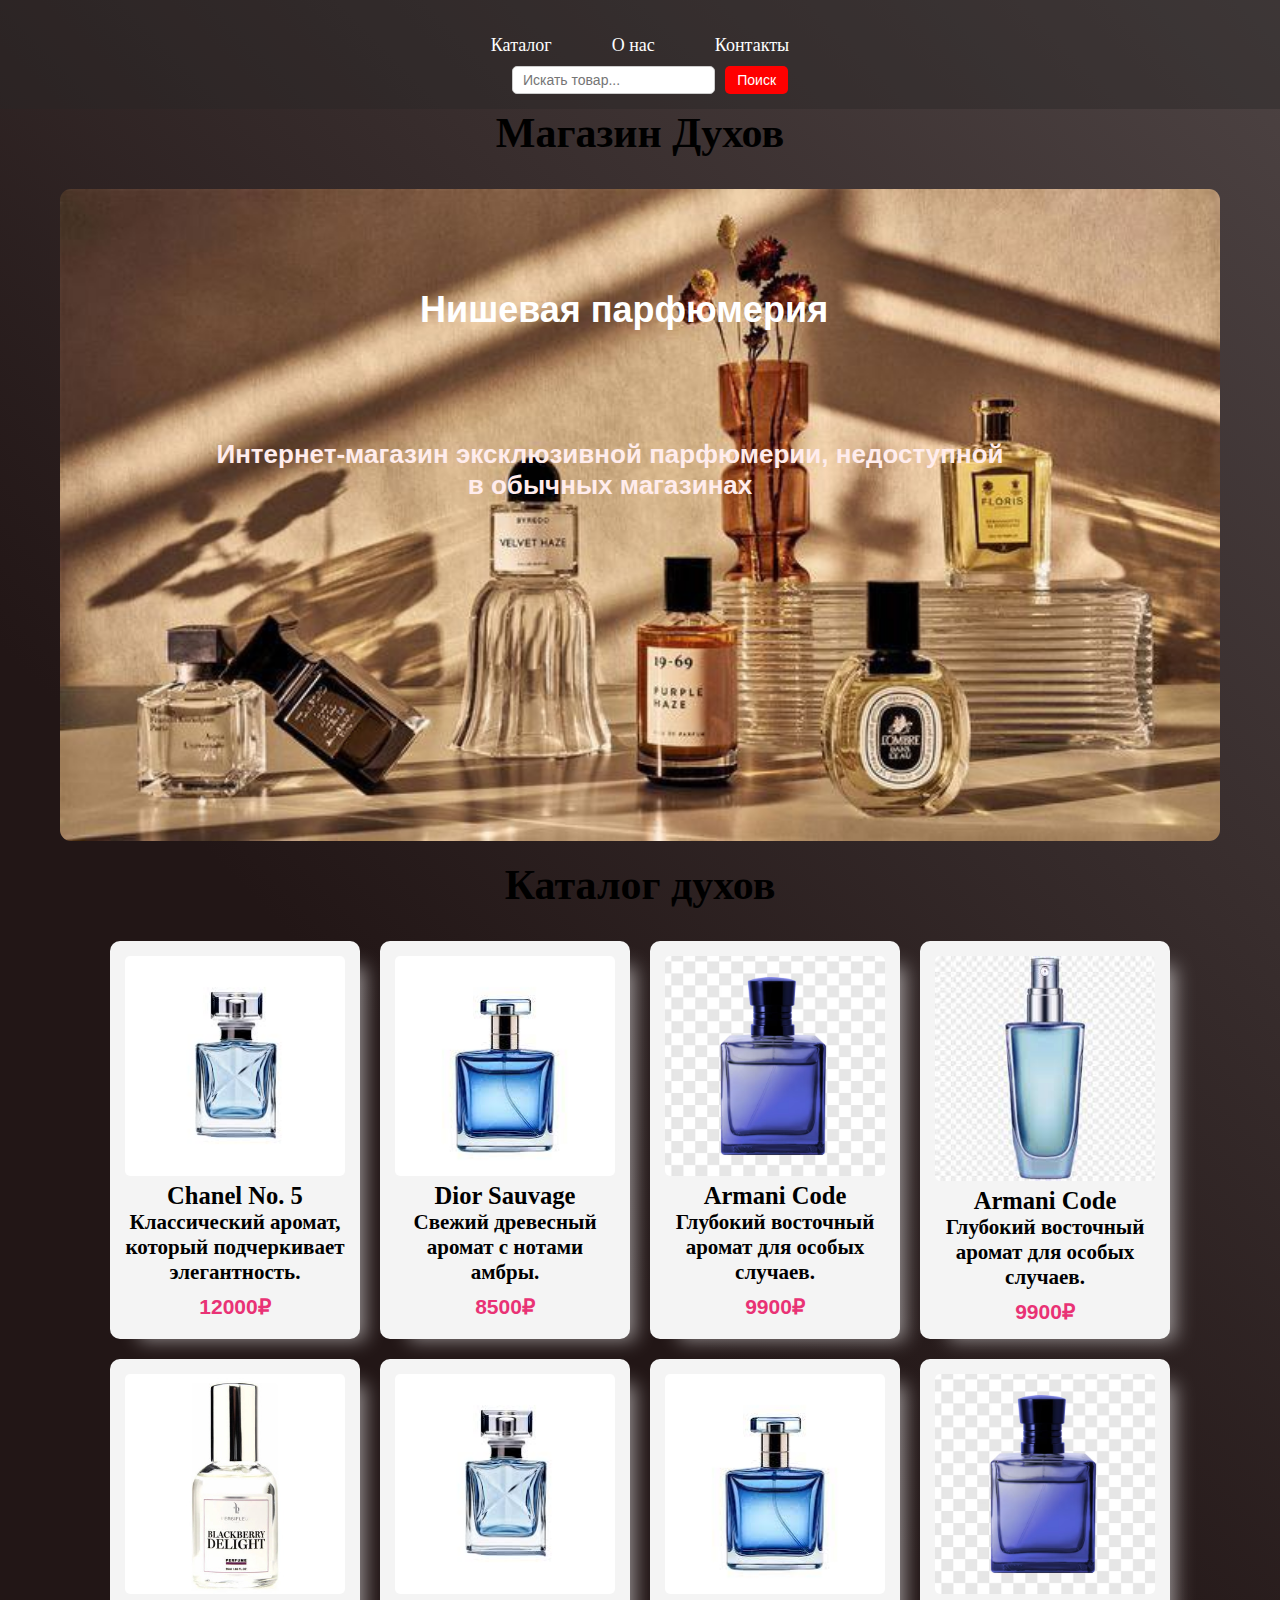
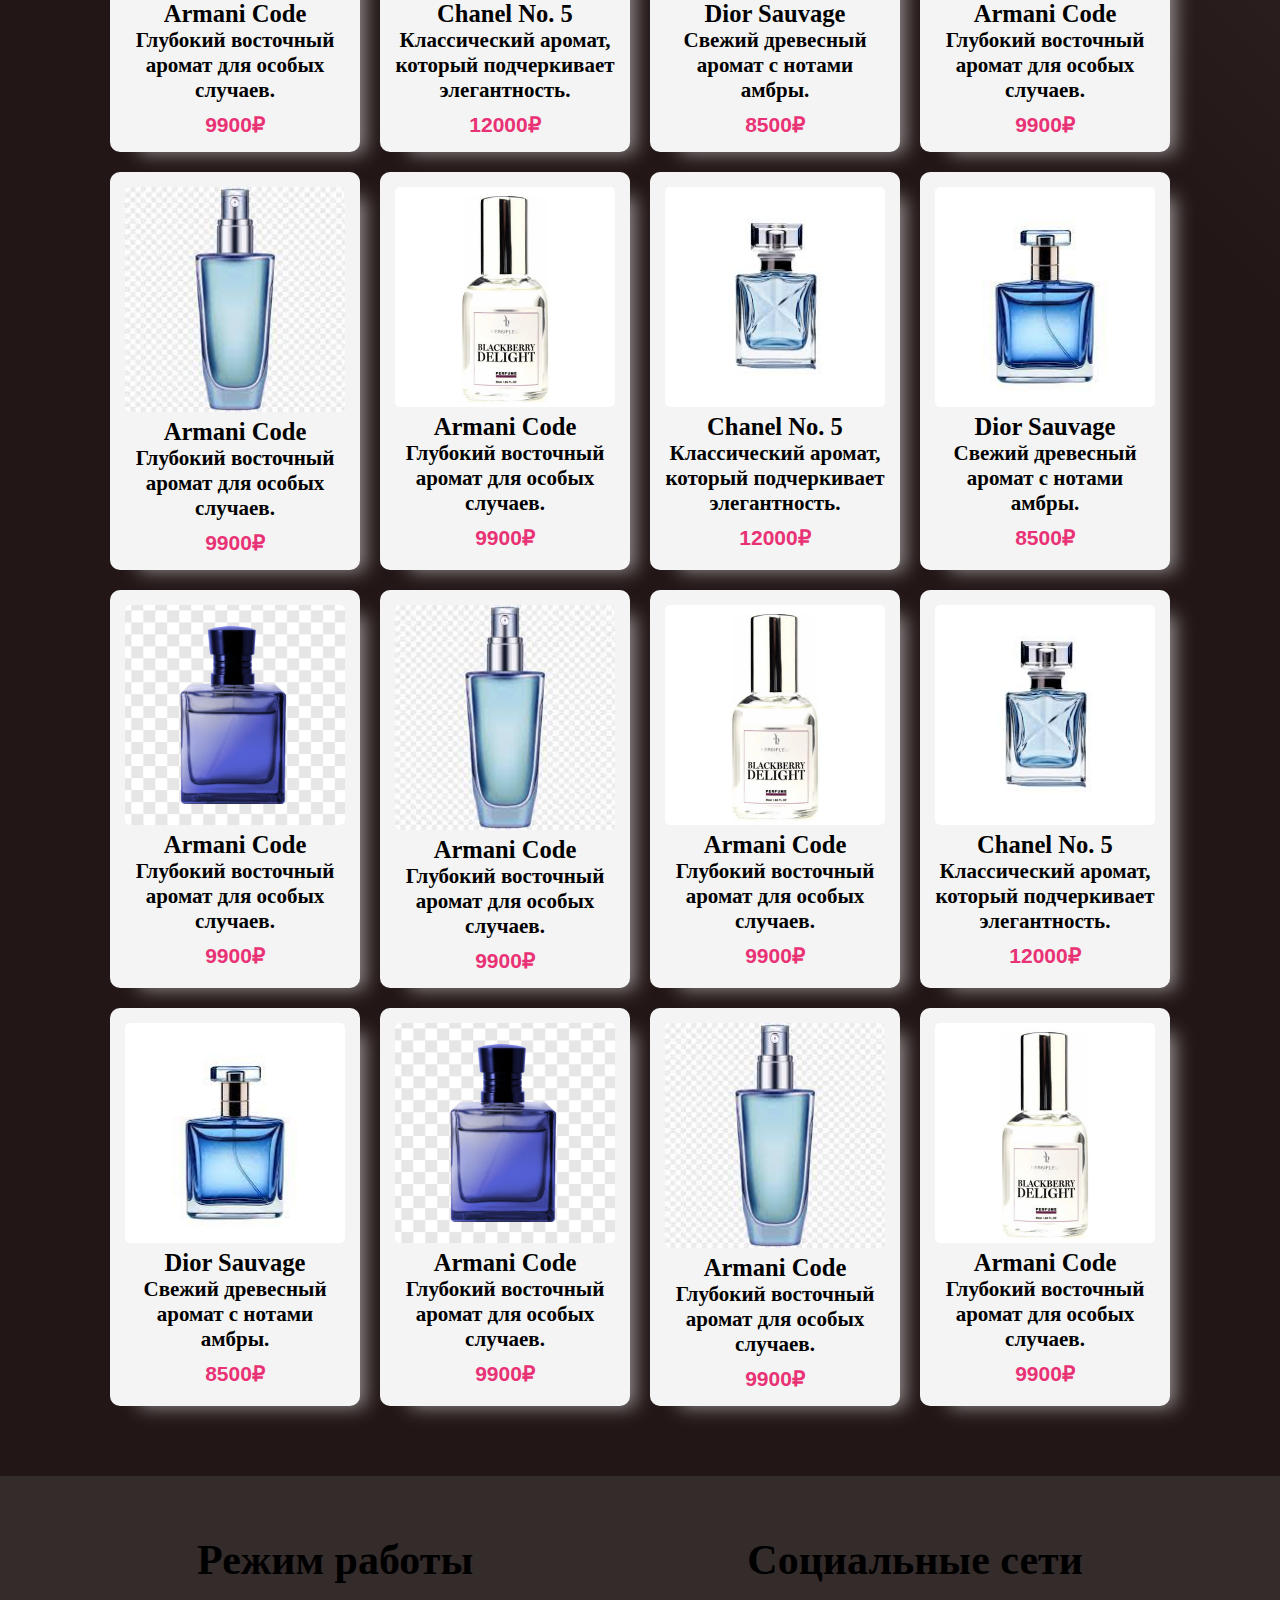
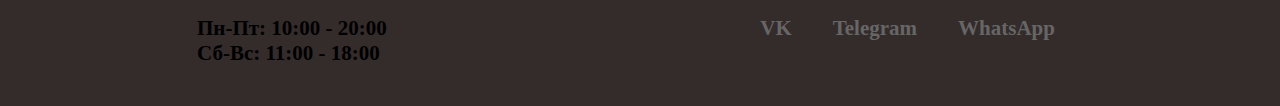
<file: index.html>
<!DOCTYPE html>
<html lang="ru">
<head>
    <meta charset="UTF-8">
    <meta name="viewport" content="width=device-width, initial-scale=1.0">
    <title>Магазин Духов</title>
    <link rel="stylesheet" href="styles.css">
</head>
<body>
    <header>
        <nav>
            <ul>
                <li>
                    <a class="al" href="index.html">Каталог</a>
                    <div class="div">
                        <a href="Женскиеароматы.html">Женские ароматы</a>
                        <a href="Мужскиеароматы.html">Мужские ароматы</a>
                        <a href="Унисексароматы.html">Унисекс ароматы</a>
                    </div>
                </li>
                <li><a href="Онас.html">О нас</a></li>
                <li><a href="Контакты.html">Контакты</a></li>
            </ul>
    
            <!-- Search form -->
            <form action="/search" method="GET" class="search-form">
                <input type="text" name="query" placeholder="Искать товар..." required>
                <button type="submit">Поиск</button>
            </form>
        </nav>
    </header>
    
    <div class="video">
        <section class="container">

            <h1>Магазин Духов</h1>
          
            
<h6>Нишевая парфюмерия</h6>
<p>Интернет-магазин эксклюзивной парфюмерии,
    недоступной в обычных магазинах</p>
       <img src="img/photo_.jpg" alt="">
            </div>
        </section>
    </div>

    <section class="catalog">
        <h1>Каталог духов</h1>
        <div id="products" class="products">
            <div class="product-card">
                <img src="img/D1jpg.jpg" alt="Парфюм 1">
                <h3>Chanel No. 5</h3>
                <p>Классический аромат, который подчеркивает элегантность.</p>
                <span class="price">12000₽</span>
            </div>
    
            <div class="product-card">
                <img src="img/D2.jpg" alt="Парфюм 2">
                <h3>Dior Sauvage</h3>
                <p>Свежий древесный аромат с нотами амбры.</p>
                <span class="price">8500₽</span>
            </div>
    
            <div class="product-card">
                <img src="img/D3.avif" alt="Парфюм 3">
                <h3>Armani Code</h3>
                <p>Глубокий восточный аромат для особых случаев.</p>
                <span class="price">9900₽</span>
            </div>
            <div class="product-card">
                <img src="img/D4.jpg" alt="Парфюм 3">
                <h3>Armani Code</h3>
                <p>Глубокий восточный аромат для особых случаев.</p>
                <span class="price">9900₽</span>
            </div>
            <div class="product-card">
                <img src="img/D5.jpg" alt="Парфюм 3">
                <h3>Armani Code</h3>
                <p>Глубокий восточный аромат для особых случаев.</p>
                <span class="price">9900₽</span>
            </div>
            <div class="product-card">
                <img src="img/D1jpg.jpg" alt="Парфюм 1">
                <h3>Chanel No. 5</h3>
                <p>Классический аромат, который подчеркивает элегантность.</p>
                <span class="price">12000₽</span>
            </div>
    
            <div class="product-card">
                <img src="img/D2.jpg" alt="Парфюм 2">
                <h3>Dior Sauvage</h3>
                <p>Свежий древесный аромат с нотами амбры.</p>
                <span class="price">8500₽</span>
            </div>
    
            <div class="product-card">
                <img src="img/D3.avif" alt="Парфюм 3">
                <h3>Armani Code</h3>
                <p>Глубокий восточный аромат для особых случаев.</p>
                <span class="price">9900₽</span>
            </div>
            <div class="product-card">
                <img src="img/D4.jpg" alt="Парфюм 3">
                <h3>Armani Code</h3>
                <p>Глубокий восточный аромат для особых случаев.</p>
                <span class="price">9900₽</span>
            </div>
            <div class="product-card">
                <img src="img/D5.jpg" alt="Парфюм 3">
                <h3>Armani Code</h3>
                <p>Глубокий восточный аромат для особых случаев.</p>
                <span class="price">9900₽</span>
            </div>
            <div class="product-card">
                <img src="img/D1jpg.jpg" alt="Парфюм 1">
                <h3>Chanel No. 5</h3>
                <p>Классический аромат, который подчеркивает элегантность.</p>
                <span class="price">12000₽</span>
            </div>
    
            <div class="product-card">
                <img src="img/D2.jpg" alt="Парфюм 2">
                <h3>Dior Sauvage</h3>
                <p>Свежий древесный аромат с нотами амбры.</p>
                <span class="price">8500₽</span>
            </div>
    
            <div class="product-card">
                <img src="img/D3.avif" alt="Парфюм 3">
                <h3>Armani Code</h3>
                <p>Глубокий восточный аромат для особых случаев.</p>
                <span class="price">9900₽</span>
            </div>
            <div class="product-card">
                <img src="img/D4.jpg" alt="Парфюм 3">
                <h3>Armani Code</h3>
                <p>Глубокий восточный аромат для особых случаев.</p>
                <span class="price">9900₽</span>
            </div>
            <div class="product-card">
                <img src="img/D5.jpg" alt="Парфюм 3">
                <h3>Armani Code</h3>
                <p>Глубокий восточный аромат для особых случаев.</p>
                <span class="price">9900₽</span>
            </div>
            <div class="product-card">
                <img src="img/D1jpg.jpg" alt="Парфюм 1">
                <h3>Chanel No. 5</h3>
                <p>Классический аромат, который подчеркивает элегантность.</p>
                <span class="price">12000₽</span>
            </div>
    
            <div class="product-card">
                <img src="img/D2.jpg" alt="Парфюм 2">
                <h3>Dior Sauvage</h3>
                <p>Свежий древесный аромат с нотами амбры.</p>
                <span class="price">8500₽</span>
            </div>
    
            <div class="product-card">
                <img src="img/D3.avif" alt="Парфюм 3">
                <h3>Armani Code</h3>
                <p>Глубокий восточный аромат для особых случаев.</p>
                <span class="price">9900₽</span>
            </div>
            <div class="product-card">
                <img src="img/D4.jpg" alt="Парфюм 3">
                <h3>Armani Code</h3>
                <p>Глубокий восточный аромат для особых случаев.</p>
                <span class="price">9900₽</span>
            </div>
            <div class="product-card">
                <img src="img/D5.jpg" alt="Парфюм 3">
                <h3>Armani Code</h3>
                <p>Глубокий восточный аромат для особых случаев.</p>
                <span class="price">9900₽</span>
            </div>
        </div>
    </section>
<footer>
    <div class="footer-content">
        
        <div class="footer-section">
            <h1>Режим работы</h1>
            <p>Пн-Пт: 10:00 - 20:00</p>
            <p>Сб-Вс: 11:00 - 18:00</p>
        </div>
        <div class="footer-section">
            <h1>Социальные сети</h1>
            <div class="social-links">
                <a href="#">VK</a>
                <a href="#">Telegram</a>
                <a href="#">WhatsApp</a>
            </div>
        </div>
    </div>
  
</footer>
<script>
    // Получаем элементы
    const searchForm = document.querySelector('.search-form');
    const searchInput = searchForm.querySelector('input[name="query"]');
    const productsContainer = document.getElementById('products');
    const productCards = document.querySelectorAll('.product-card');

    // Обработчик отправки формы поиска
    searchForm.addEventListener('submit', function(e) {
        e.preventDefault();
        const searchQuery = searchInput.value.toLowerCase();

        // Перебираем все карточки товаров
        productCards.forEach(card => {
            const title = card.querySelector('h3').textContent.toLowerCase();
            const description = card.querySelector('p').textContent.toLowerCase();

            // Проверяем, содержит ли название или описание товара поисковый запрос
            if (title.includes(searchQuery) || description.includes(searchQuery)) {
                card.style.display = 'block';
            } else {
                card.style.display = 'none';
            }
            
        });
    });
</script>
</body>
</html>
</file>
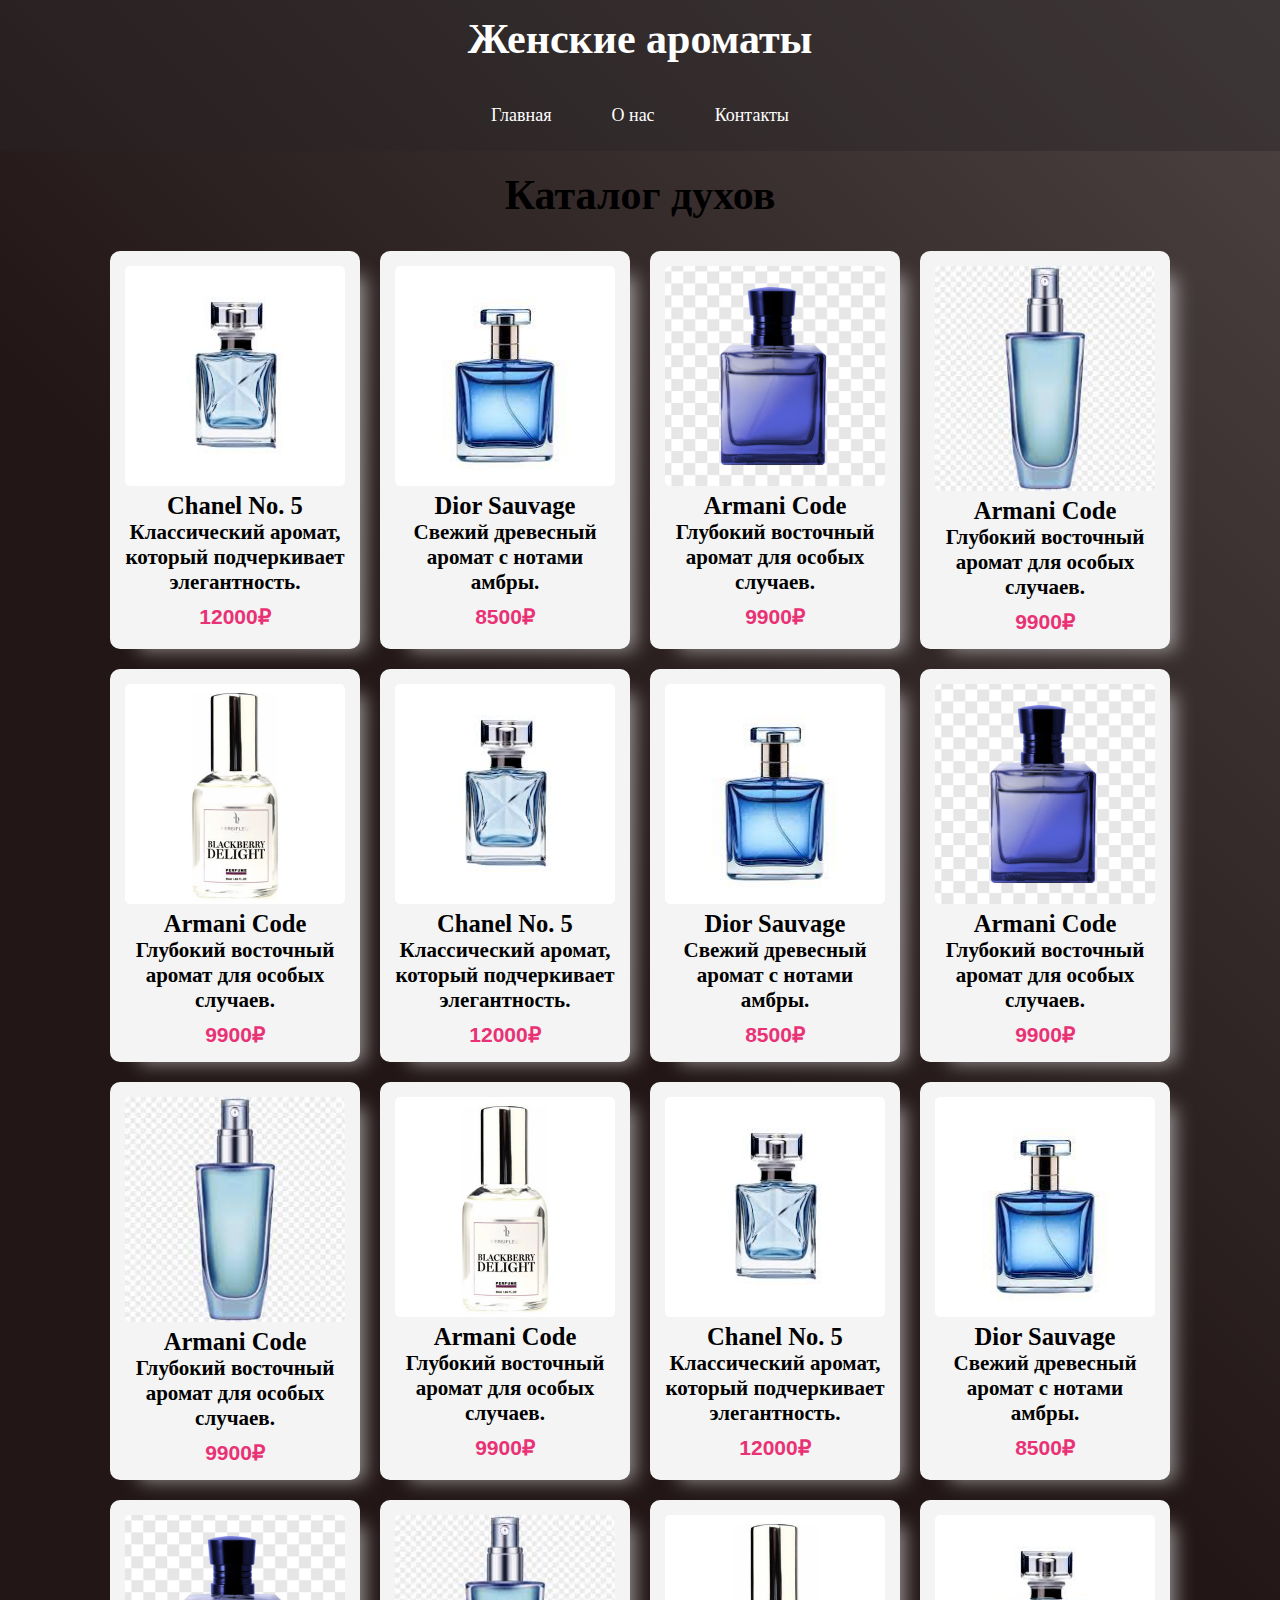
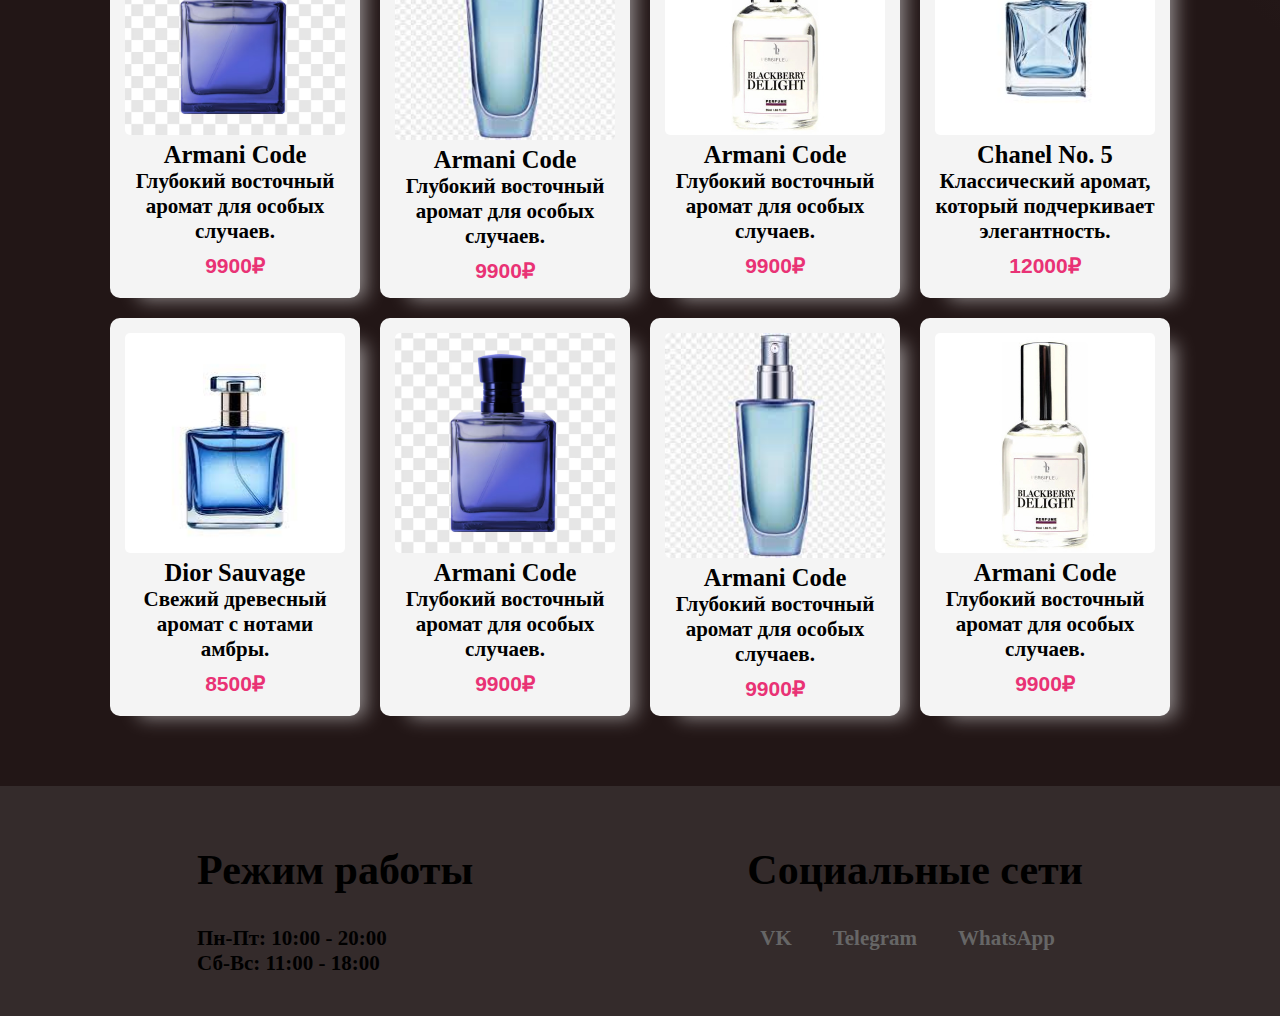
<file: Женскиеароматы.html>
<!DOCTYPE html>
<html lang="en">
<head>
    <meta charset="UTF-8">
    <meta http-equiv="X-UA-Compatible" content="IE=edge">
    <meta name="viewport" content="width=device-width, initial-scale=1.0">
    <title>Document</title>
    <link rel="stylesheet" href="styles.css">
</head>
<body>
    <header>
        <h1>Женские ароматы</h1>
        <nav>
            <ul>
                <li><a href="index.html">Главная</a></li>
                <li><a href="Онас.html">О нас</a></li>
                <li><a href="Контакты.html">Контакты</a></li>
            </ul>
        </nav>
    </header>
    <section class="catalog">
        <h1>Каталог духов</h1>
        <div id="products" class="products">
            <div class="product-card">
                <img src="img/D1jpg.jpg" alt="Парфюм 1">
                <h3>Chanel No. 5</h3>
                <p>Классический аромат, который подчеркивает элегантность.</p>
                <span class="price">12000₽</span>
            </div>
    
            <div class="product-card">
                <img src="img/D2.jpg" alt="Парфюм 2">
                <h3>Dior Sauvage</h3>
                <p>Свежий древесный аромат с нотами амбры.</p>
                <span class="price">8500₽</span>
            </div>
    
            <div class="product-card">
                <img src="img/D3.avif" alt="Парфюм 3">
                <h3>Armani Code</h3>
                <p>Глубокий восточный аромат для особых случаев.</p>
                <span class="price">9900₽</span>
            </div>
            <div class="product-card">
                <img src="img/D4.jpg" alt="Парфюм 3">
                <h3>Armani Code</h3>
                <p>Глубокий восточный аромат для особых случаев.</p>
                <span class="price">9900₽</span>
            </div>
            <div class="product-card">
                <img src="img/D5.jpg" alt="Парфюм 3">
                <h3>Armani Code</h3>
                <p>Глубокий восточный аромат для особых случаев.</p>
                <span class="price">9900₽</span>
            </div>
            <div class="product-card">
                <img src="img/D1jpg.jpg" alt="Парфюм 1">
                <h3>Chanel No. 5</h3>
                <p>Классический аромат, который подчеркивает элегантность.</p>
                <span class="price">12000₽</span>
            </div>
    
            <div class="product-card">
                <img src="img/D2.jpg" alt="Парфюм 2">
                <h3>Dior Sauvage</h3>
                <p>Свежий древесный аромат с нотами амбры.</p>
                <span class="price">8500₽</span>
            </div>
    
            <div class="product-card">
                <img src="img/D3.avif" alt="Парфюм 3">
                <h3>Armani Code</h3>
                <p>Глубокий восточный аромат для особых случаев.</p>
                <span class="price">9900₽</span>
            </div>
            <div class="product-card">
                <img src="img/D4.jpg" alt="Парфюм 3">
                <h3>Armani Code</h3>
                <p>Глубокий восточный аромат для особых случаев.</p>
                <span class="price">9900₽</span>
            </div>
            <div class="product-card">
                <img src="img/D5.jpg" alt="Парфюм 3">
                <h3>Armani Code</h3>
                <p>Глубокий восточный аромат для особых случаев.</p>
                <span class="price">9900₽</span>
            </div>
            <div class="product-card">
                <img src="img/D1jpg.jpg" alt="Парфюм 1">
                <h3>Chanel No. 5</h3>
                <p>Классический аромат, который подчеркивает элегантность.</p>
                <span class="price">12000₽</span>
            </div>
    
            <div class="product-card">
                <img src="img/D2.jpg" alt="Парфюм 2">
                <h3>Dior Sauvage</h3>
                <p>Свежий древесный аромат с нотами амбры.</p>
                <span class="price">8500₽</span>
            </div>
    
            <div class="product-card">
                <img src="img/D3.avif" alt="Парфюм 3">
                <h3>Armani Code</h3>
                <p>Глубокий восточный аромат для особых случаев.</p>
                <span class="price">9900₽</span>
            </div>
            <div class="product-card">
                <img src="img/D4.jpg" alt="Парфюм 3">
                <h3>Armani Code</h3>
                <p>Глубокий восточный аромат для особых случаев.</p>
                <span class="price">9900₽</span>
            </div>
            <div class="product-card">
                <img src="img/D5.jpg" alt="Парфюм 3">
                <h3>Armani Code</h3>
                <p>Глубокий восточный аромат для особых случаев.</p>
                <span class="price">9900₽</span>
            </div>
            <div class="product-card">
                <img src="img/D1jpg.jpg" alt="Парфюм 1">
                <h3>Chanel No. 5</h3>
                <p>Классический аромат, который подчеркивает элегантность.</p>
                <span class="price">12000₽</span>
            </div>
    
            <div class="product-card">
                <img src="img/D2.jpg" alt="Парфюм 2">
                <h3>Dior Sauvage</h3>
                <p>Свежий древесный аромат с нотами амбры.</p>
                <span class="price">8500₽</span>
            </div>
    
            <div class="product-card">
                <img src="img/D3.avif" alt="Парфюм 3">
                <h3>Armani Code</h3>
                <p>Глубокий восточный аромат для особых случаев.</p>
                <span class="price">9900₽</span>
            </div>
            <div class="product-card">
                <img src="img/D4.jpg" alt="Парфюм 3">
                <h3>Armani Code</h3>
                <p>Глубокий восточный аромат для особых случаев.</p>
                <span class="price">9900₽</span>
            </div>
            <div class="product-card">
                <img src="img/D5.jpg" alt="Парфюм 3">
                <h3>Armani Code</h3>
                <p>Глубокий восточный аромат для особых случаев.</p>
                <span class="price">9900₽</span>
            </div>
        </div>
    </section>
    <footer>
        <div class="footer-content">
            
            <div class="footer-section">
                <h1>Режим работы</h1>
                <p>Пн-Пт: 10:00 - 20:00</p>
                <p>Сб-Вс: 11:00 - 18:00</p>
            </div>
            <div class="footer-section">
                <h1>Социальные сети</h1>
                <div class="social-links">
                    <a href="#">VK</a>
                    <a href="#">Telegram</a>
                    <a href="#">WhatsApp</a>
                </div>
            </div>
        </div>
      
    </footer>
</body>
</html>
</file>
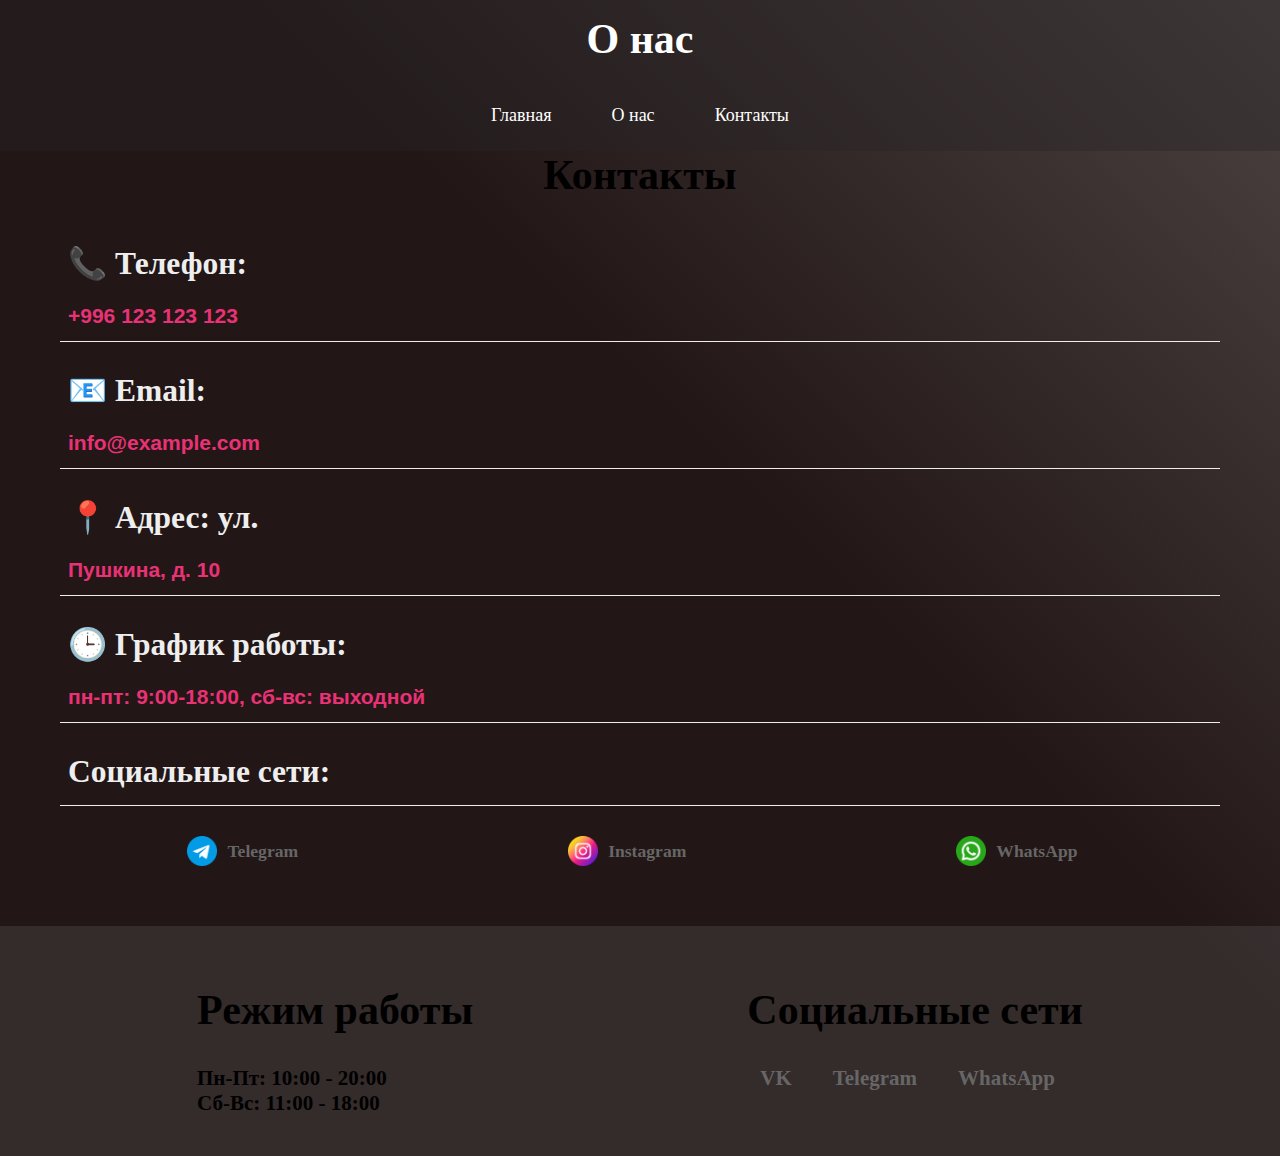
<file: Контакты.html>
<!DOCTYPE html>
<html lang="en">
<head>
    <meta charset="UTF-8">
    <meta name="viewport" content="width=device-width, initial-scale=1.0">
    <title>Контакты</title>
    <link rel="stylesheet" href="styles.css">
</head>
<body>
    <header>
        <h1>О нас</h1>
        <nav>
            <ul>
                <li><a href="index.html">Главная</a></li>
                <li><a href="Онас.html">О нас</a></li>
                <li><a href="Контакты.html">Контакты</a></li>
            </ul>
        </nav>
    </header>
    <main>
<section class="container">
    <h1>Контакты</h1>
    <h2>Телефон: <span class="price">+996 123 123 123</span></h2>
    <h2>Email: <span class="price">info@example.com</span></h2>
    <h2>Адрес: ул. <span class="price">Пушкина, д. 10</span></h2>
    <h2>График работы: <span class="price">пн-пт: 9:00-18:00, сб-вс: выходной</span></h2>
    <h2>Социальные сети:</h2>
    <div class="social-links">
        <a href="https://t.me/yourname" class="social-link" target="_blank">
            <img src="img/telegram.png" alt="Telegram" class="social-icon">
            Telegram
        </a>
        <a href="https://instagram.com/yourname" class="social-link" target="_blank">
            <img src="img/instagram.png" alt="Instagram" class="social-icon">
            Instagram
        </a>
        <a href="https://tiktok.com/@yourname" class="social-link" target="_blank">
            <img src="img/whatsapp.png" alt="whatsapp" class="social-icon">
            WhatsApp
        </a>
</section>
    </main>
    
    <footer>
        <div class="footer-content">
            
            <div class="footer-section">
                <h1>Режим работы</h1>
                <p>Пн-Пт: 10:00 - 20:00</p>
                <p>Сб-Вс: 11:00 - 18:00</p>
            </div>
            <div class="footer-section">
                <h1>Социальные сети</h1>
                <div class="social-links">
                    <a href="#">VK</a>
                    <a href="#">Telegram</a>
                    <a href="#">WhatsApp</a>
                </div>
            </div>
        </div>
      
    </footer>
    </body>
</html>
</file>
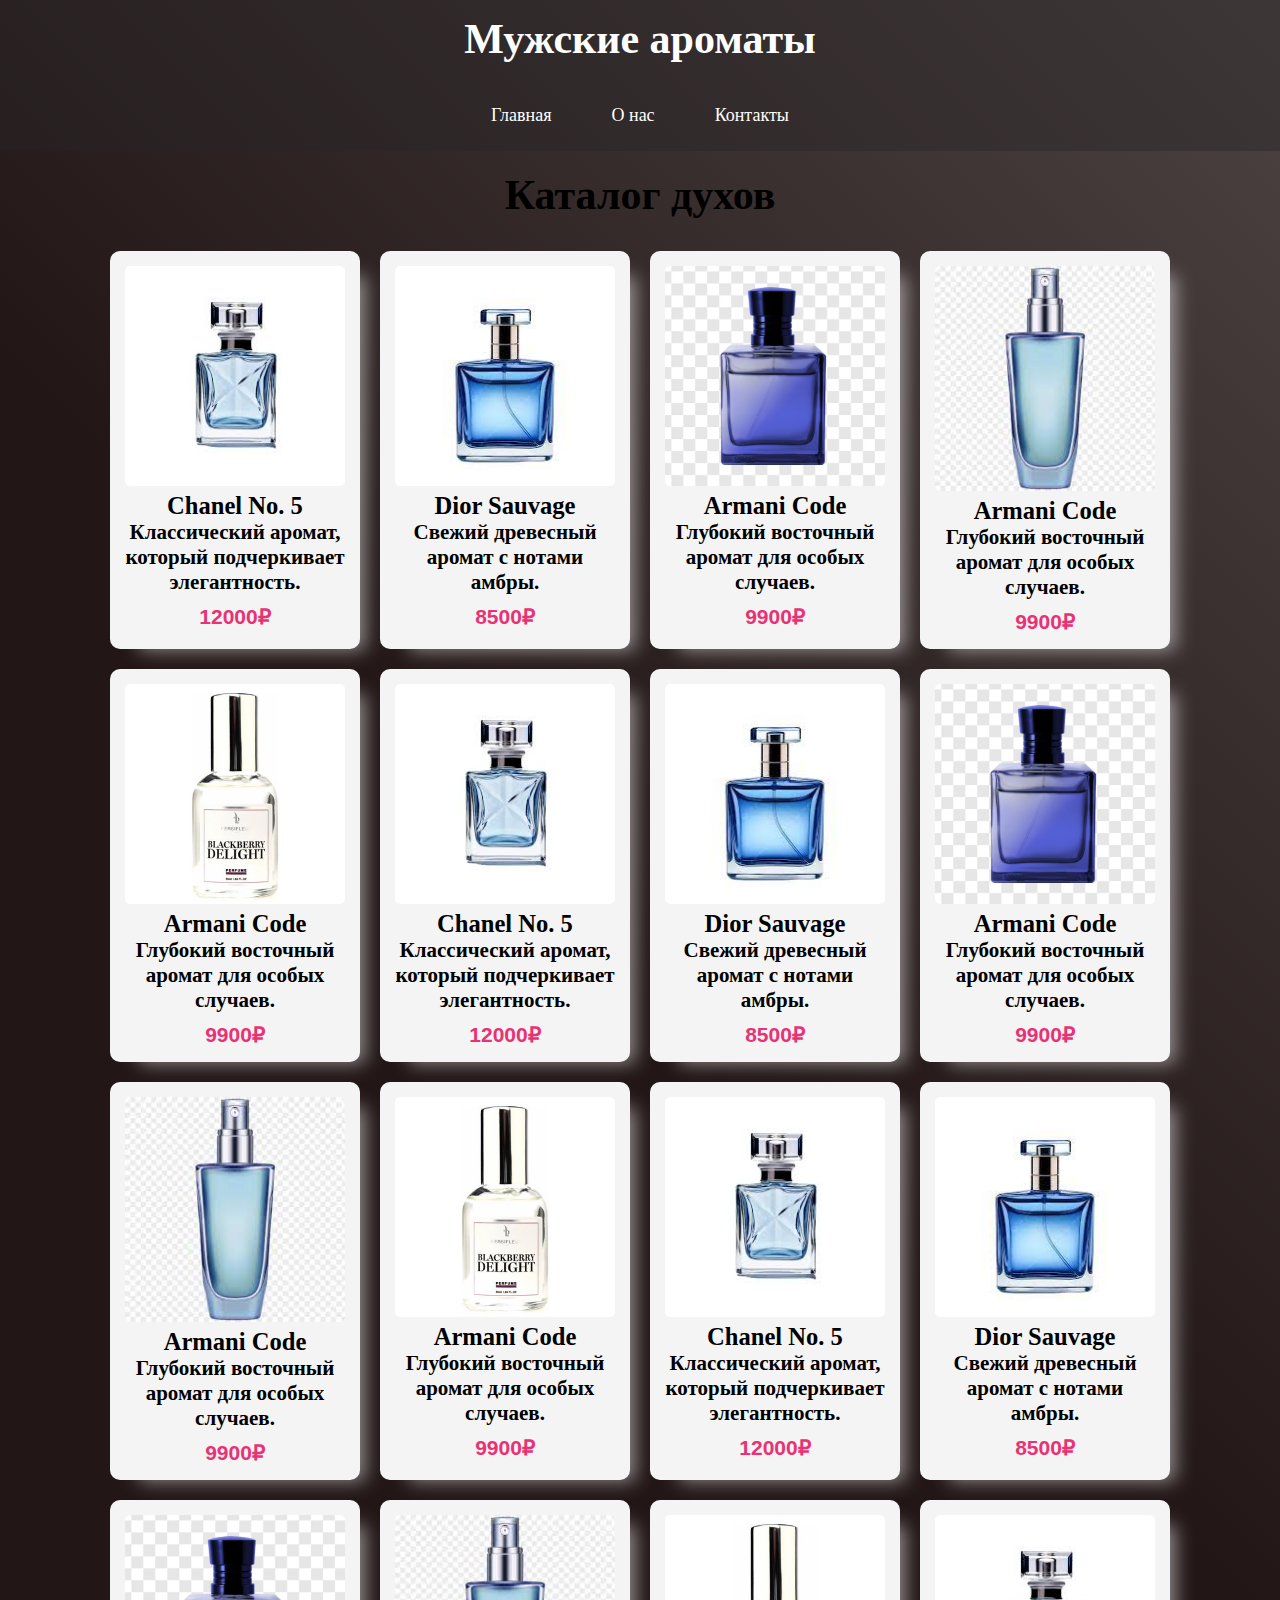
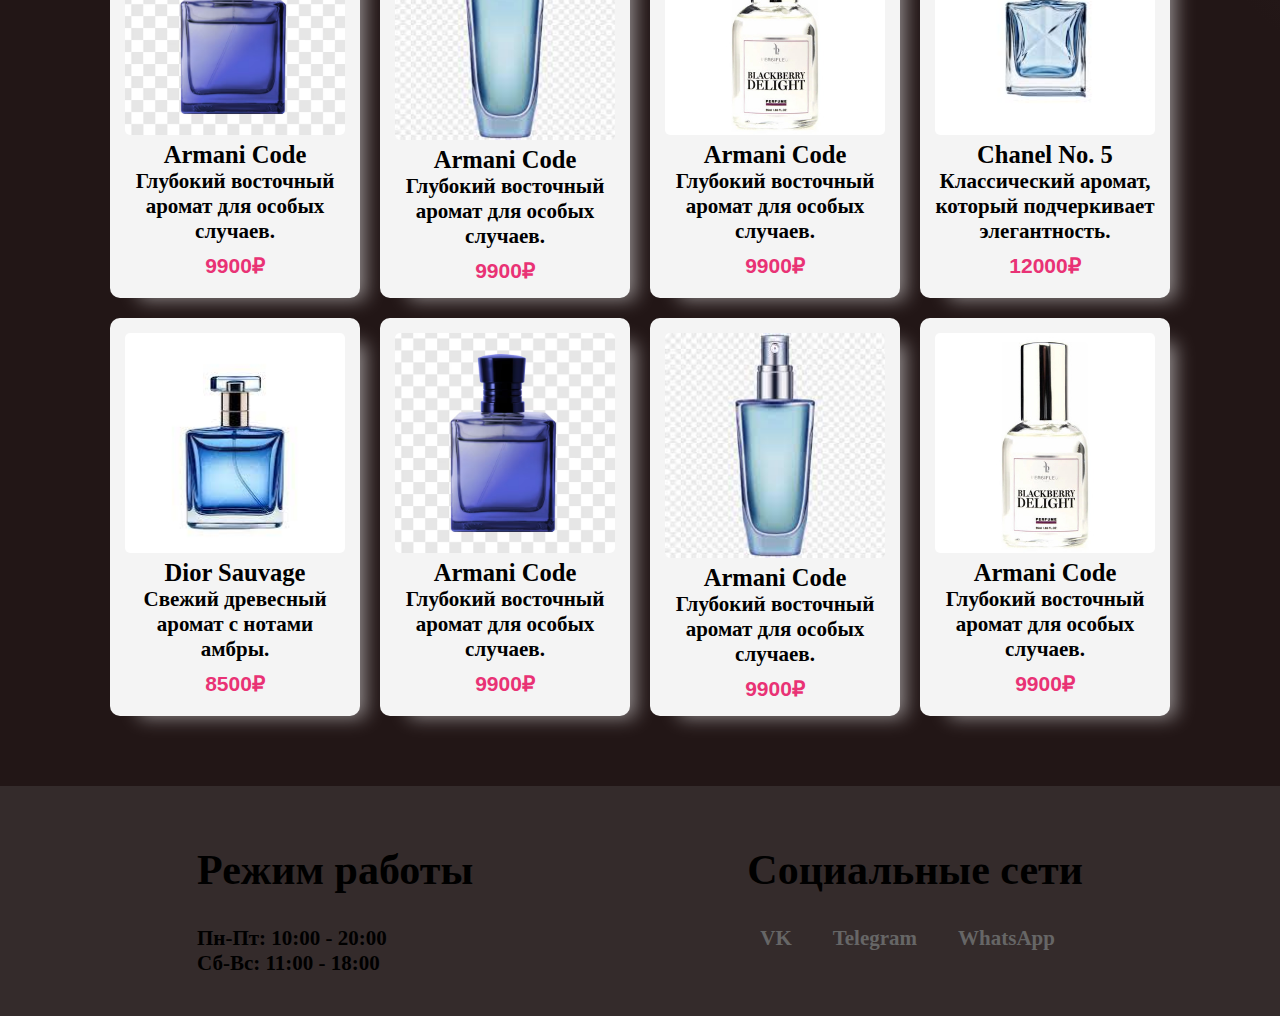
<file: Мужскиеароматы.html>
<!DOCTYPE html>
<html lang="en">
<head>
    <meta charset="UTF-8">
    <meta http-equiv="X-UA-Compatible" content="IE=edge">
    <meta name="viewport" content="width=device-width, initial-scale=1.0">
    <link rel="stylesheet" href="styles.css">
</head>
<body>
    <header>
        <h1>Мужские ароматы</h1>
        <nav>
            <ul>
                <li><a href="index.html">Главная</a></li>
                <li><a href="Онас.html">О нас</a></li>
                <li><a href="Контакты.html">Контакты</a></li>
                
            </ul>
        </nav>
    </header>
    <section class="catalog">
        <h1>Каталог духов</h1>
        <div id="products" class="products">
            <div class="product-card">
                <img src="img/D1jpg.jpg" alt="Парфюм 1">
                <h3>Chanel No. 5</h3>
                <p>Классический аромат, который подчеркивает элегантность.</p>
                <span class="price">12000₽</span>
            </div>
    
            <div class="product-card">
                <img src="img/D2.jpg" alt="Парфюм 2">
                <h3>Dior Sauvage</h3>
                <p>Свежий древесный аромат с нотами амбры.</p>
                <span class="price">8500₽</span>
            </div>
    
            <div class="product-card">
                <img src="img/D3.avif" alt="Парфюм 3">
                <h3>Armani Code</h3>
                <p>Глубокий восточный аромат для особых случаев.</p>
                <span class="price">9900₽</span>
            </div>
            <div class="product-card">
                <img src="img/D4.jpg" alt="Парфюм 3">
                <h3>Armani Code</h3>
                <p>Глубокий восточный аромат для особых случаев.</p>
                <span class="price">9900₽</span>
            </div>
            <div class="product-card">
                <img src="img/D5.jpg" alt="Парфюм 3">
                <h3>Armani Code</h3>
                <p>Глубокий восточный аромат для особых случаев.</p>
                <span class="price">9900₽</span>
            </div>
            <div class="product-card">
                <img src="img/D1jpg.jpg" alt="Парфюм 1">
                <h3>Chanel No. 5</h3>
                <p>Классический аромат, который подчеркивает элегантность.</p>
                <span class="price">12000₽</span>
            </div>
    
            <div class="product-card">
                <img src="img/D2.jpg" alt="Парфюм 2">
                <h3>Dior Sauvage</h3>
                <p>Свежий древесный аромат с нотами амбры.</p>
                <span class="price">8500₽</span>
            </div>
    
            <div class="product-card">
                <img src="img/D3.avif" alt="Парфюм 3">
                <h3>Armani Code</h3>
                <p>Глубокий восточный аромат для особых случаев.</p>
                <span class="price">9900₽</span>
            </div>
            <div class="product-card">
                <img src="img/D4.jpg" alt="Парфюм 3">
                <h3>Armani Code</h3>
                <p>Глубокий восточный аромат для особых случаев.</p>
                <span class="price">9900₽</span>
            </div>
            <div class="product-card">
                <img src="img/D5.jpg" alt="Парфюм 3">
                <h3>Armani Code</h3>
                <p>Глубокий восточный аромат для особых случаев.</p>
                <span class="price">9900₽</span>
            </div>
            <div class="product-card">
                <img src="img/D1jpg.jpg" alt="Парфюм 1">
                <h3>Chanel No. 5</h3>
                <p>Классический аромат, который подчеркивает элегантность.</p>
                <span class="price">12000₽</span>
            </div>
    
            <div class="product-card">
                <img src="img/D2.jpg" alt="Парфюм 2">
                <h3>Dior Sauvage</h3>
                <p>Свежий древесный аромат с нотами амбры.</p>
                <span class="price">8500₽</span>
            </div>
    
            <div class="product-card">
                <img src="img/D3.avif" alt="Парфюм 3">
                <h3>Armani Code</h3>
                <p>Глубокий восточный аромат для особых случаев.</p>
                <span class="price">9900₽</span>
            </div>
            <div class="product-card">
                <img src="img/D4.jpg" alt="Парфюм 3">
                <h3>Armani Code</h3>
                <p>Глубокий восточный аромат для особых случаев.</p>
                <span class="price">9900₽</span>
            </div>
            <div class="product-card">
                <img src="img/D5.jpg" alt="Парфюм 3">
                <h3>Armani Code</h3>
                <p>Глубокий восточный аромат для особых случаев.</p>
                <span class="price">9900₽</span>
            </div>
            <div class="product-card">
                <img src="img/D1jpg.jpg" alt="Парфюм 1">
                <h3>Chanel No. 5</h3>
                <p>Классический аромат, который подчеркивает элегантность.</p>
                <span class="price">12000₽</span>
            </div>
    
            <div class="product-card">
                <img src="img/D2.jpg" alt="Парфюм 2">
                <h3>Dior Sauvage</h3>
                <p>Свежий древесный аромат с нотами амбры.</p>
                <span class="price">8500₽</span>
            </div>
    
            <div class="product-card">
                <img src="img/D3.avif" alt="Парфюм 3">
                <h3>Armani Code</h3>
                <p>Глубокий восточный аромат для особых случаев.</p>
                <span class="price">9900₽</span>
            </div>
            <div class="product-card">
                <img src="img/D4.jpg" alt="Парфюм 3">
                <h3>Armani Code</h3>
                <p>Глубокий восточный аромат для особых случаев.</p>
                <span class="price">9900₽</span>
            </div>
            <div class="product-card">
                <img src="img/D5.jpg" alt="Парфюм 3">
                <h3>Armani Code</h3>
                <p>Глубокий восточный аромат для особых случаев.</p>
                <span class="price">9900₽</span>
            </div>
        </div>
    </section>
    <footer>
        <div class="footer-content">
            
            <div class="footer-section">
                <h1>Режим работы</h1>
                <p>Пн-Пт: 10:00 - 20:00</p>
                <p>Сб-Вс: 11:00 - 18:00</p>
            </div>
            <div class="footer-section">
                <h1>Социальные сети</h1>
                <div class="social-links">
                    <a href="#">VK</a>
                    <a href="#">Telegram</a>
                    <a href="#">WhatsApp</a>
                </div>
            </div>
        </div>
      
    </footer>
</body>
</html>
</file>
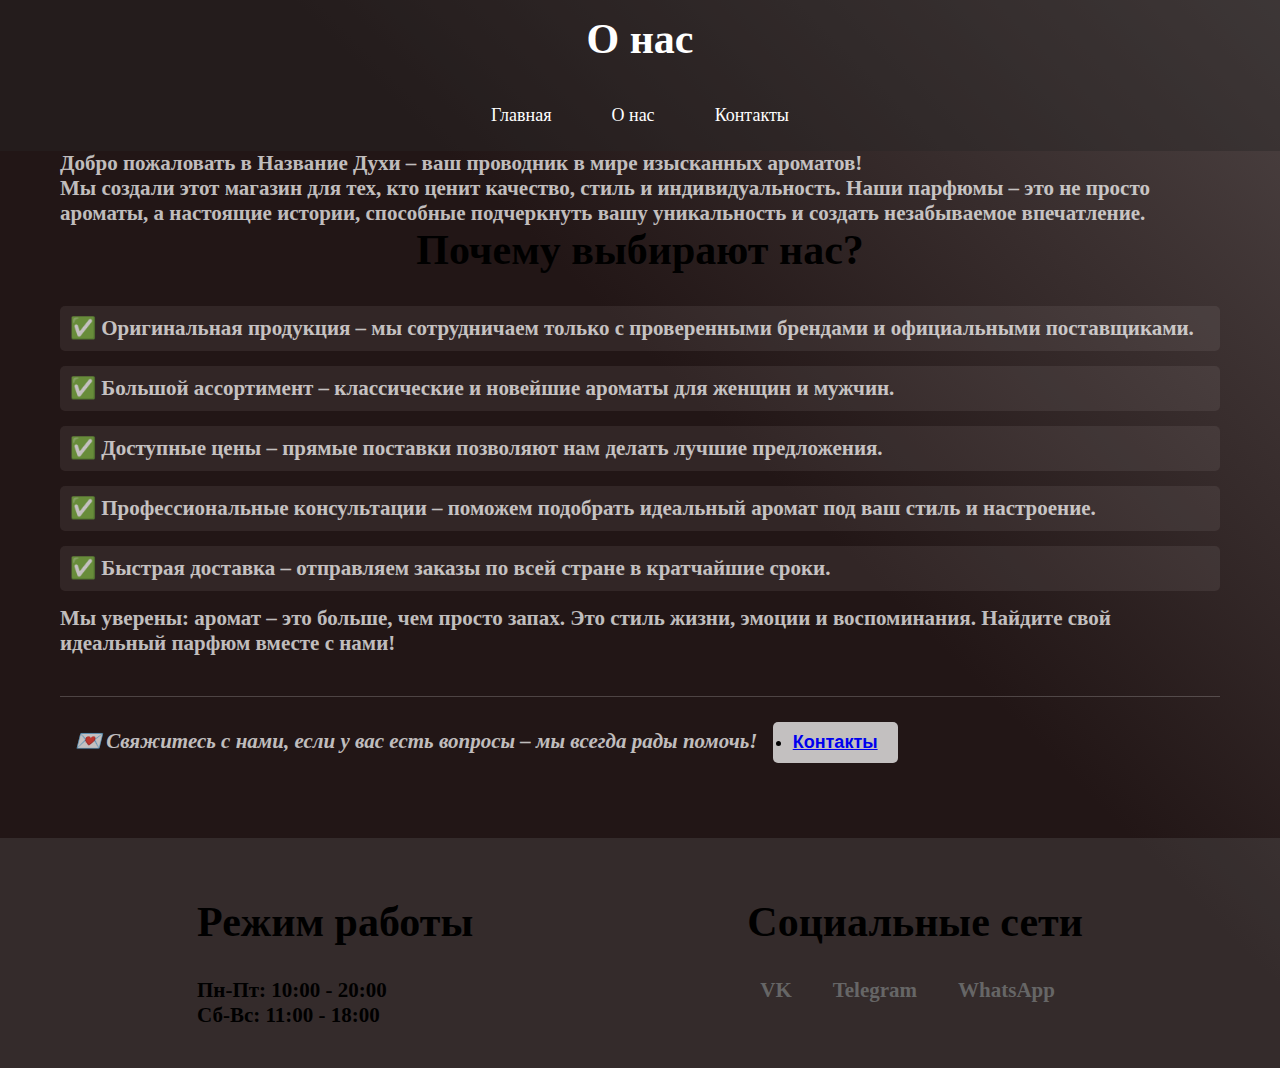
<file: Онас.html>
<!DOCTYPE html>
<html lang="ru">
<head>
    <meta charset="UTF-8">
    <meta name="viewport" content="width=device-width, initial-scale=1.0">
    <title>О нас - Парфюмерный магазин</title>
    <link rel="stylesheet" href="styles.css">
</head>
<body>
    <header>
        <h1>О нас</h1>
        <nav>
            <ul>
                <li><a href="index.html">Главная</a></li>
                <li><a href="Онас.html">О нас</a></li>
                <li><a href="Контакты.html">Контакты</a></li>
            </ul>
        </nav>
    </header>
    <main>
<section class="container">  
  
    <p>Добро пожаловать в Название Духи  – ваш проводник в мире изысканных ароматов!</p>

    <p>Мы создали этот магазин для тех, кто ценит качество, стиль и индивидуальность. Наши парфюмы – это не просто ароматы, а настоящие истории, способные подчеркнуть вашу уникальность и создать незабываемое впечатление.</p>

    <h1>Почему выбирают нас?</h1>
    <div class="checkmark">✅ Оригинальная продукция – мы сотрудничаем только с проверенными брендами и официальными поставщиками.</div>
    <div class="checkmark">✅ Большой ассортимент – классические и новейшие ароматы для женщин и мужчин.</div>
    <div class="checkmark">✅ Доступные цены – прямые поставки позволяют нам делать лучшие предложения.</div>
    <div class="checkmark">✅ Профессиональные консультации – поможем подобрать идеальный аромат под ваш стиль и настроение.</div>
    <div class="checkmark">✅ Быстрая доставка – отправляем заказы по всей стране в кратчайшие сроки.</div>

    <p>Мы уверены: аромат – это больше, чем просто запах. Это стиль жизни, эмоции и воспоминания. Найдите свой идеальный парфюм вместе с нами!</p>

    <p class="contact">💌 Свяжитесь с нами, если у вас есть вопросы – мы всегда рады помочь!   <button class="btn_contact"><li><a href="Контакты.html">Контакты</a></li></button></p>
  
</section>
    </main>
    <footer>
        <div class="footer-content">
            
            <div class="footer-section">
                <h1>Режим работы</h1>
                <p>Пн-Пт: 10:00 - 20:00</p>
                <p>Сб-Вс: 11:00 - 18:00</p>
            </div>
            <div class="footer-section">
                <h1>Социальные сети</h1>
                <div class="social-links">
                    <a href="#">VK</a>
                    <a href="#">Telegram</a>
                    <a href="#">WhatsApp</a>
                </div>
            </div>
        </div>
      
    </footer>
</body>
</html>
</file>
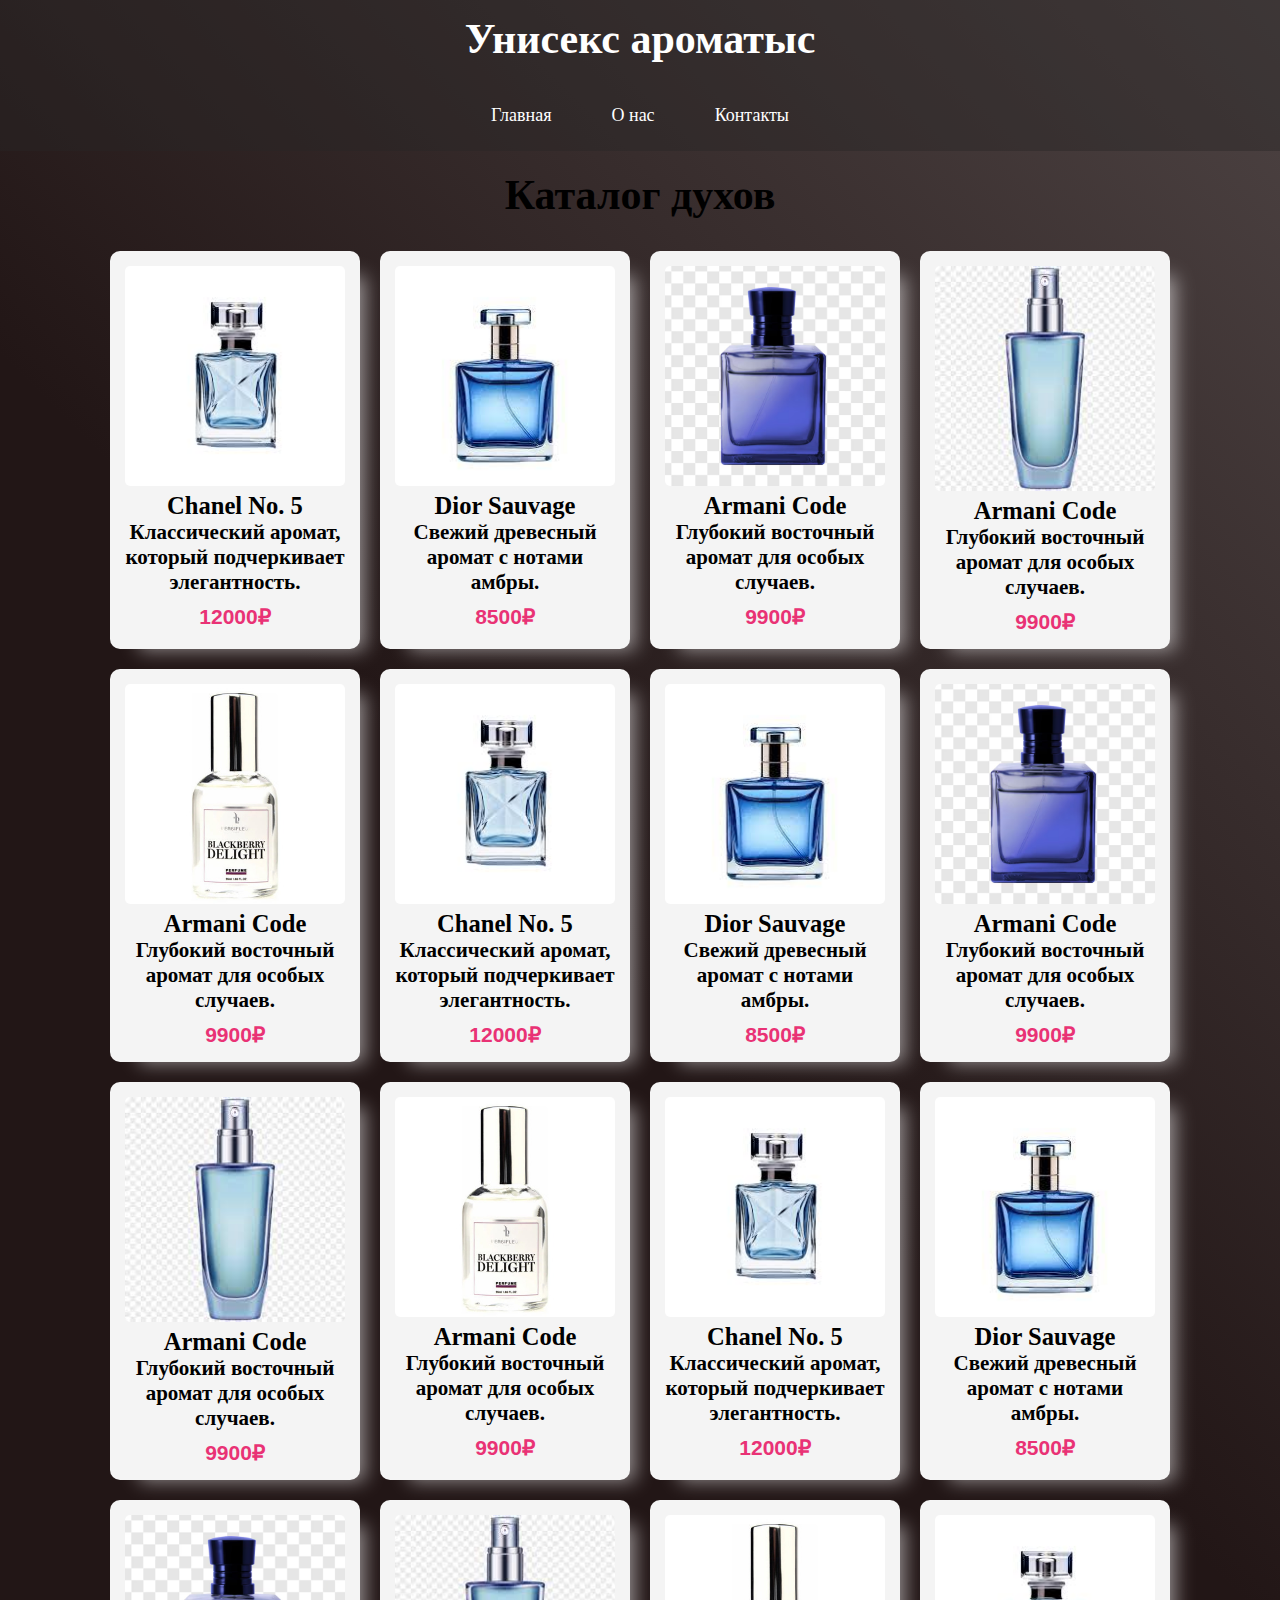
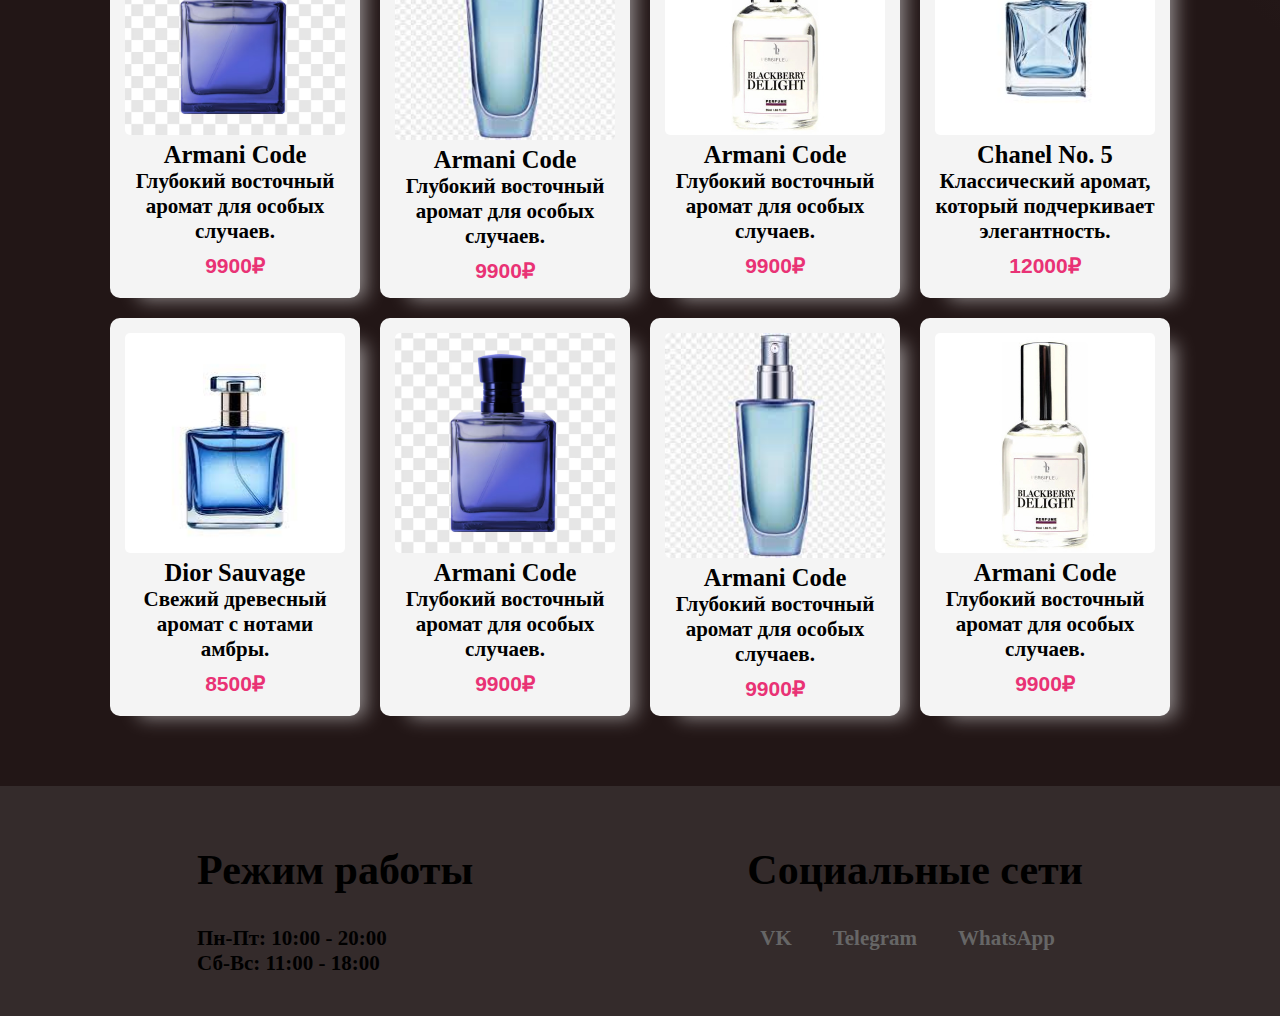
<file: Унисексароматы.html>
<!DOCTYPE html>
<html lang="en">
<head>
    <meta charset="UTF-8">
    <meta http-equiv="X-UA-Compatible" content="IE=edge">
    <meta name="viewport" content="width=device-width, initial-scale=1.0">
    <title>Document</title>
    <link rel="stylesheet" href="styles.css">
</head>
<body>
    <header>
        <h1>Унисекс ароматыс</h1>
        <nav>
            <ul>
                <li><a href="index.html">Главная</a></li>
                <li><a href="Онас.html">О нас</a></li>
                <li><a href="Контакты.html">Контакты</a></li>
            </ul>
        </nav>
    </header>
    <section class="catalog">
        <h1>Каталог духов</h1>
        <div id="products" class="products">
            <div class="product-card">
                <img src="img/D1jpg.jpg" alt="Парфюм 1">
                <h3>Chanel No. 5</h3>
                <p>Классический аромат, который подчеркивает элегантность.</p>
                <span class="price">12000₽</span>
            </div>
    
            <div class="product-card">
                <img src="img/D2.jpg" alt="Парфюм 2">
                <h3>Dior Sauvage</h3>
                <p>Свежий древесный аромат с нотами амбры.</p>
                <span class="price">8500₽</span>
            </div>
    
            <div class="product-card">
                <img src="img/D3.avif" alt="Парфюм 3">
                <h3>Armani Code</h3>
                <p>Глубокий восточный аромат для особых случаев.</p>
                <span class="price">9900₽</span>
            </div>
            <div class="product-card">
                <img src="img/D4.jpg" alt="Парфюм 3">
                <h3>Armani Code</h3>
                <p>Глубокий восточный аромат для особых случаев.</p>
                <span class="price">9900₽</span>
            </div>
            <div class="product-card">
                <img src="img/D5.jpg" alt="Парфюм 3">
                <h3>Armani Code</h3>
                <p>Глубокий восточный аромат для особых случаев.</p>
                <span class="price">9900₽</span>
            </div>
            <div class="product-card">
                <img src="img/D1jpg.jpg" alt="Парфюм 1">
                <h3>Chanel No. 5</h3>
                <p>Классический аромат, который подчеркивает элегантность.</p>
                <span class="price">12000₽</span>
            </div>
    
            <div class="product-card">
                <img src="img/D2.jpg" alt="Парфюм 2">
                <h3>Dior Sauvage</h3>
                <p>Свежий древесный аромат с нотами амбры.</p>
                <span class="price">8500₽</span>
            </div>
    
            <div class="product-card">
                <img src="img/D3.avif" alt="Парфюм 3">
                <h3>Armani Code</h3>
                <p>Глубокий восточный аромат для особых случаев.</p>
                <span class="price">9900₽</span>
            </div>
            <div class="product-card">
                <img src="img/D4.jpg" alt="Парфюм 3">
                <h3>Armani Code</h3>
                <p>Глубокий восточный аромат для особых случаев.</p>
                <span class="price">9900₽</span>
            </div>
            <div class="product-card">
                <img src="img/D5.jpg" alt="Парфюм 3">
                <h3>Armani Code</h3>
                <p>Глубокий восточный аромат для особых случаев.</p>
                <span class="price">9900₽</span>
            </div>
            <div class="product-card">
                <img src="img/D1jpg.jpg" alt="Парфюм 1">
                <h3>Chanel No. 5</h3>
                <p>Классический аромат, который подчеркивает элегантность.</p>
                <span class="price">12000₽</span>
            </div>
    
            <div class="product-card">
                <img src="img/D2.jpg" alt="Парфюм 2">
                <h3>Dior Sauvage</h3>
                <p>Свежий древесный аромат с нотами амбры.</p>
                <span class="price">8500₽</span>
            </div>
    
            <div class="product-card">
                <img src="img/D3.avif" alt="Парфюм 3">
                <h3>Armani Code</h3>
                <p>Глубокий восточный аромат для особых случаев.</p>
                <span class="price">9900₽</span>
            </div>
            <div class="product-card">
                <img src="img/D4.jpg" alt="Парфюм 3">
                <h3>Armani Code</h3>
                <p>Глубокий восточный аромат для особых случаев.</p>
                <span class="price">9900₽</span>
            </div>
            <div class="product-card">
                <img src="img/D5.jpg" alt="Парфюм 3">
                <h3>Armani Code</h3>
                <p>Глубокий восточный аромат для особых случаев.</p>
                <span class="price">9900₽</span>
            </div>
            <div class="product-card">
                <img src="img/D1jpg.jpg" alt="Парфюм 1">
                <h3>Chanel No. 5</h3>
                <p>Классический аромат, который подчеркивает элегантность.</p>
                <span class="price">12000₽</span>
            </div>
    
            <div class="product-card">
                <img src="img/D2.jpg" alt="Парфюм 2">
                <h3>Dior Sauvage</h3>
                <p>Свежий древесный аромат с нотами амбры.</p>
                <span class="price">8500₽</span>
            </div>
    
            <div class="product-card">
                <img src="img/D3.avif" alt="Парфюм 3">
                <h3>Armani Code</h3>
                <p>Глубокий восточный аромат для особых случаев.</p>
                <span class="price">9900₽</span>
            </div>
            <div class="product-card">
                <img src="img/D4.jpg" alt="Парфюм 3">
                <h3>Armani Code</h3>
                <p>Глубокий восточный аромат для особых случаев.</p>
                <span class="price">9900₽</span>
            </div>
            <div class="product-card">
                <img src="img/D5.jpg" alt="Парфюм 3">
                <h3>Armani Code</h3>
                <p>Глубокий восточный аромат для особых случаев.</p>
                <span class="price">9900₽</span>
            </div>
        </div>
    </section>
    <footer>
        <div class="footer-content">
            
            <div class="footer-section">
                <h1>Режим работы</h1>
                <p>Пн-Пт: 10:00 - 20:00</p>
                <p>Сб-Вс: 11:00 - 18:00</p>
            </div>
            <div class="footer-section">
                <h1>Социальные сети</h1>
                <div class="social-links">
                    <a href="#">VK</a>
                    <a href="#">Telegram</a>
                    <a href="#">WhatsApp</a>
                </div>
            </div>
        </div>
      
    </footer>
    
</body>
</html>
</file>
<file: styles.css>
body{
    background: -webkit-linear-gradient(45deg, rgb(34, 22, 22) 58%, rgb(77, 67, 67));
background: -moz-linear-gradient(45deg, rgb(34, 22, 22) 58%, rgb(77, 67, 67));
background: linear-gradient(45deg, rgb(34, 22, 22) 58%, rgb(77, 67, 67));
font-family: Arial, sans-serif;
font-size: 21px;
font-family: 'Times New Roman', Times, serif;
font-weight: 900;
}
/* Сброс стилей */
* {
    margin: 0;
    padding: 0;
    box-sizing: border-box;
}
.container{
    max-width: 1200px;
    align-items: center;
    justify-content: center ;
    margin: 0 auto;
    padding: 0 20px;
}


nav ul li a {
    color: #ff0000;
    text-decoration: none;
    padding: 10px 15px;
    display: block;
    font-size: 14px;
    font-weight: 500;
    transition: color 0.3s ease, background-color 0.3s ease;
}

nav ul li {
    position: relative;
}

nav ul li:hover .div {
    display: block;
}

nav ul li .div {
    display: none;
    position: absolute;
    top: 100%;
    left: 0;
    background-color: #2a2a2a;
    min-width: 200px;
    box-shadow: 0 4px 12px rgba(0, 0, 0, 0.381);
    border-radius: 6px;
    padding: 10px 0;
    z-index: 1000;
}

.div {
    max-width: 100%;
    overflow: hidden;
}

.video p{
    color: #ffecec;
position: absolute;
margin-top: 250px;
font-size: 26px;    
font-family: 'Lucida Sans', 'Lucida Sans Regular', 'Lucida Grande', 'Lucida Sans Unicode', Geneva, Verdana, sans-serif;
}
.video h6{
    font-size: 36px;   
    color: #ffffff;
    position: absolute;
    margin-top: 100px;
    font-family: 'Lucida Sans', 'Lucida Sans Regular', 'Lucida Grande', 'Lucida Sans Unicode', Geneva, Verdana, sans-serif;
    margin-left: 360px;
}
.video img {
    border-radius: 11px;
    width: 100%;
    height: auto;
    display: block;
    margin: 0 auto;
}
.video p {
    position: absolute;
    width: 800px;
    text-align: center;
    display: flex;
margin-left: 150px;

}
/* 🔹 Шапка */
        header {
            background: #2725256c;
            color: white;
            padding: 15px;
            text-align: center;
        }

        nav ul {
            display: flex;
            justify-content: center;
            list-style: none;
            margin-top: 10px;
        }

        nav ul li {
            margin: 0 15px;
            
            
        }

        nav ul li a {
            color: white;
            text-decoration: none;
            font-size: 18px;
            
        }

        nav ul li a:hover {
            color: #fff8f835;
        }

/* 🔹 Каталог */
.catalog {
    padding: 20px;
    text-align: center;
    
}

.products {
    display: flex;
    justify-content: center;
    flex-wrap: wrap;
    gap: 20px;
    margin-top: 20px;
}

.product-card {
    background: #f4f4f4;
    padding: 15px;
    width: 250px;
    border-radius: 10px;
    text-align: center;
    -webkit-box-shadow: 17px 13px 18px -12px rgba(253, 254, 255, 0.53);
    -moz-box-shadow: 17px 13px 18px -12px rgba(253, 254, 255, 0.53);
    box-shadow: 17px 13px 18px -12px rgba(253, 254, 255, 0.53);
}

.product-card img {
    width: 100%;
    border-radius: 5px;
}

.price {
    display: block;
    font-size: 21px;
    font-family: 'Franklin Gothic Medium', 'Arial Narrow', Arial, sans-serif;
    font-weight: 900;
    color: #e93275;
    margin-top: 10px;
}

/* 🔹 О нас */
main p {
    color: #ffffffba;
}
.checkmark {
    margin-bottom: 15px;
    padding: 10px;
    background: rgba(192, 189, 189, 0.1);
    border-radius: 5px;
    color: #ffffffba;
}

.contact {
    margin-top: 40px;
    font-style: italic;
    color: #ffffffba;
    padding: 15px;
    border-top: 1px solid rgba(255, 255, 255, 0.2);
}
.btn_contact{
    background: #ffffffba;
    color: #000000;
    padding: 10px 20px;
    border-radius: 5px;
    text-decoration: none;
    font-size: 18px;
    font-weight: 900;
    font-family: 'Franklin Gothic Medium', 'Arial Narrow', Arial, sans-serif;
    margin-top: 10px;
    margin-left: 10px;
    margin-right: 10px;
    margin-bottom: 10px;
    cursor: pointer;    
    border: none;
    
}
/* 🔹 -----------------------------------Контакты------------------------------ */
/* ... existing code ... */

/* Стили для страницы контактов */





h1 {

    text-align: center;
    margin-bottom: 2rem;
}

h2 {
color: #eee ;
    line-height: 1.6;
    margin: 1rem 0;
    padding: 0.5rem;
    border-bottom: 1px solid #eee;
}

/* Добавляем иконки для контактной информации */
h2:nth-child(2)::before {
    content: "📞 ";
}

h2:nth-child(3)::before {
    content: "📧 ";
}

h2:nth-child(4)::before {
    content: "📍 ";
}

h2:nth-child(5)::before {
    content: "🕒 ";
}

/* Эффект при наведении на контактную информацию */
h2:hover {
   
    transform: translateX(10px);
    transition: all 0.3s ease;
}

.social-links {
    display: flex;
    justify-content: space-around;
    margin-top: 20px;
}

.social-link {
    text-decoration: none;
    color: #333;
    font-size: 1.1rem;
    display: flex;
    align-items: center;
    padding: 10px;
    border-radius: 8px;
    transition: background-color 0.3s ease;
}

.social-link:hover {
    background-color: #f0f0f0;
}

.social-icon {
    width: 30px;
    height: 30px;
    margin-right: 10px;
}

/* ------------------------footer---------------------------- */
footer {
    background-color: #66666646;
    padding: 40px 0 20px;
    margin-top: 50px;
}

.footer-content {
    max-width: 1200px;
    margin: 0 auto;
    display: flex;
    justify-content: space-around;
    flex-wrap: wrap;
    padding: 0 20px;
}

.footer-section {
    margin: 20px;
    min-width: 250px;
}

.footer-section h3 {
    color: #333;
    margin-bottom: 15px;
}

.social-links a {
    margin-right: 15px;
    color: #666;
    text-decoration: none;
}

.social-links a:hover {
    color: #333;
}


/* Адаптивный дизайн */
@media (max-width: 600px) {
    main {
        margin: 1rem;
        padding: 1rem;
    }
    
    nav ul li {
        display: block;
        margin: 0.5rem 0;
        display: flex;
      padding: 10px;
    }
    .social-links {
        flex-direction: column;
        align-items: center;
    }

    .social-link {
        margin-bottom: 10px;
    }
video{

margin-left: 3  0px;
}
.video p {
    position: absolute;
    width: 300px;
    text-align: center;
    display: flex;
    margin-left: 15px;
}
.video p{
    color: #ffecec;
position: absolute;
margin-top: 60px;
font-size: 16px;    
font-family: 'Lucida Sans', 'Lucida Sans Regular', 'Lucida Grande', 'Lucida Sans Unicode', Geneva, Verdana, sans-serif;
}
.video h6{
    font-size: 26px;   
    color: #ffffff;
    position: absolute;
    margin-left: 30px;
   margin-top: 0px;
    font-family: 'Lucida Sans', 'Lucida Sans Regular', 'Lucida Grande', 'Lucida Sans Unicode', Geneva, Verdana, sans-serif;

}
}
.search-form {
    display: inline-block;
    margin-left: 20px;
}

.search-form input {
    padding: 5px 10px;
    font-size: 14px;
    border-radius: 5px;
    border: 1px solid #ccc;
}

.search-form button {
    padding: 6px 12px;
    font-size: 14px;
    border: none;
    background-color: #ff0000;
    color: white;
    cursor: pointer;
    border-radius: 5px;
    margin-left: 5px;
}

.search-form button:hover {
    background-color: #cc0000;


}
</file>
